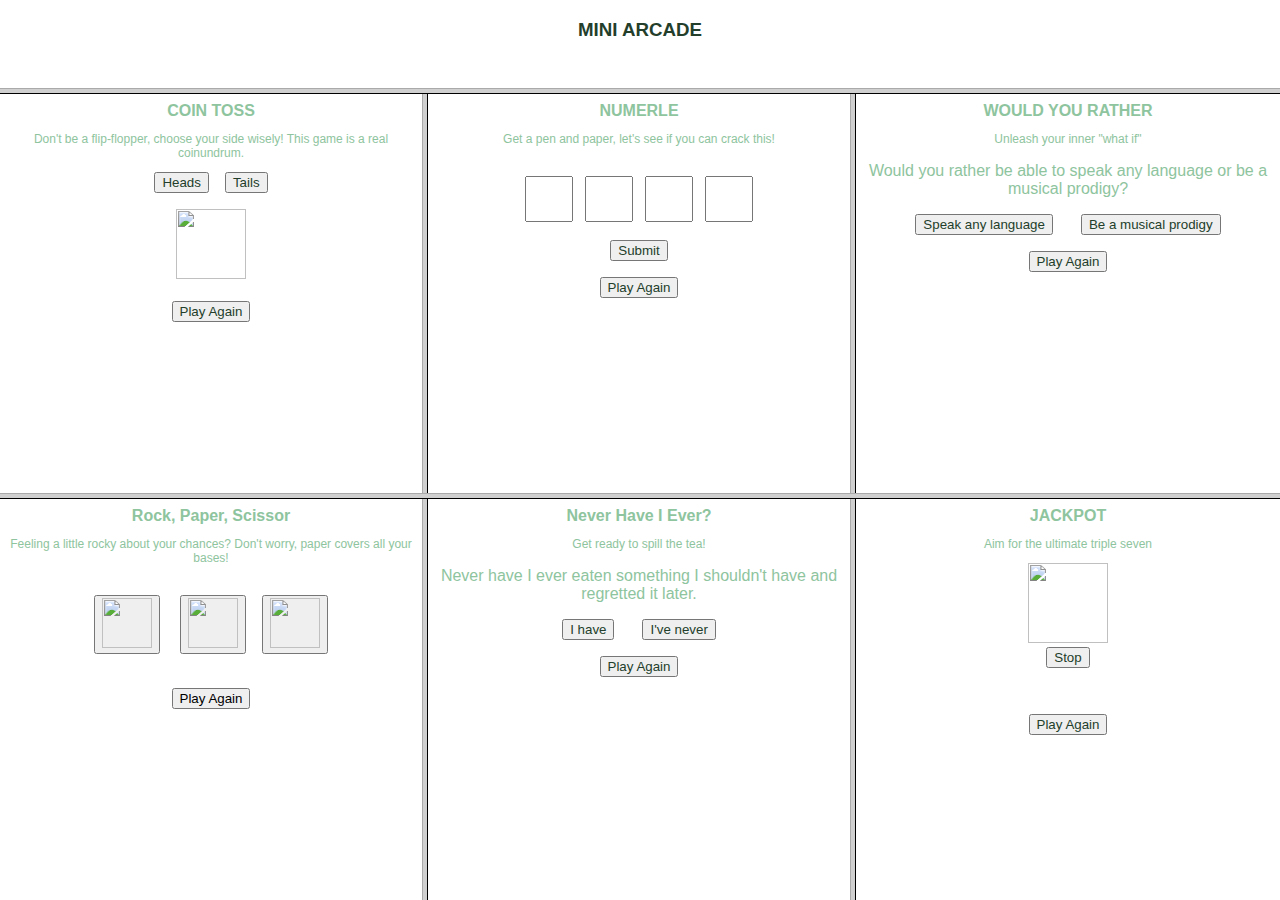
<file: miniArcade/index.html>
<!DOCTYPE html>
<html>
<head>
    <title> Mini Arcade </title>
</head>
<frameset rows="10%,45%,45%">
    <frame name="header" src="header.html"></frame>
    <frameset cols="33%,33%,33%">
        <frame name="a11" src="coinToss.html"></frame>
        <frame name="a12" src="numberWordle.html"></frame>
        <frame name="a13" src="wouldYouRather.html"></frame>
    </frameset>
    <frameset cols="33%,33%,33%">
        <frame name="a21" src="rockPaperScissor.html"></frame>
        <frame name="a22" src="neverHaveIEver.html"></frame>
        <frame name="a23" src="jackpot.html"></frame>
    </frameset>
</frameset>
</html>
</file>
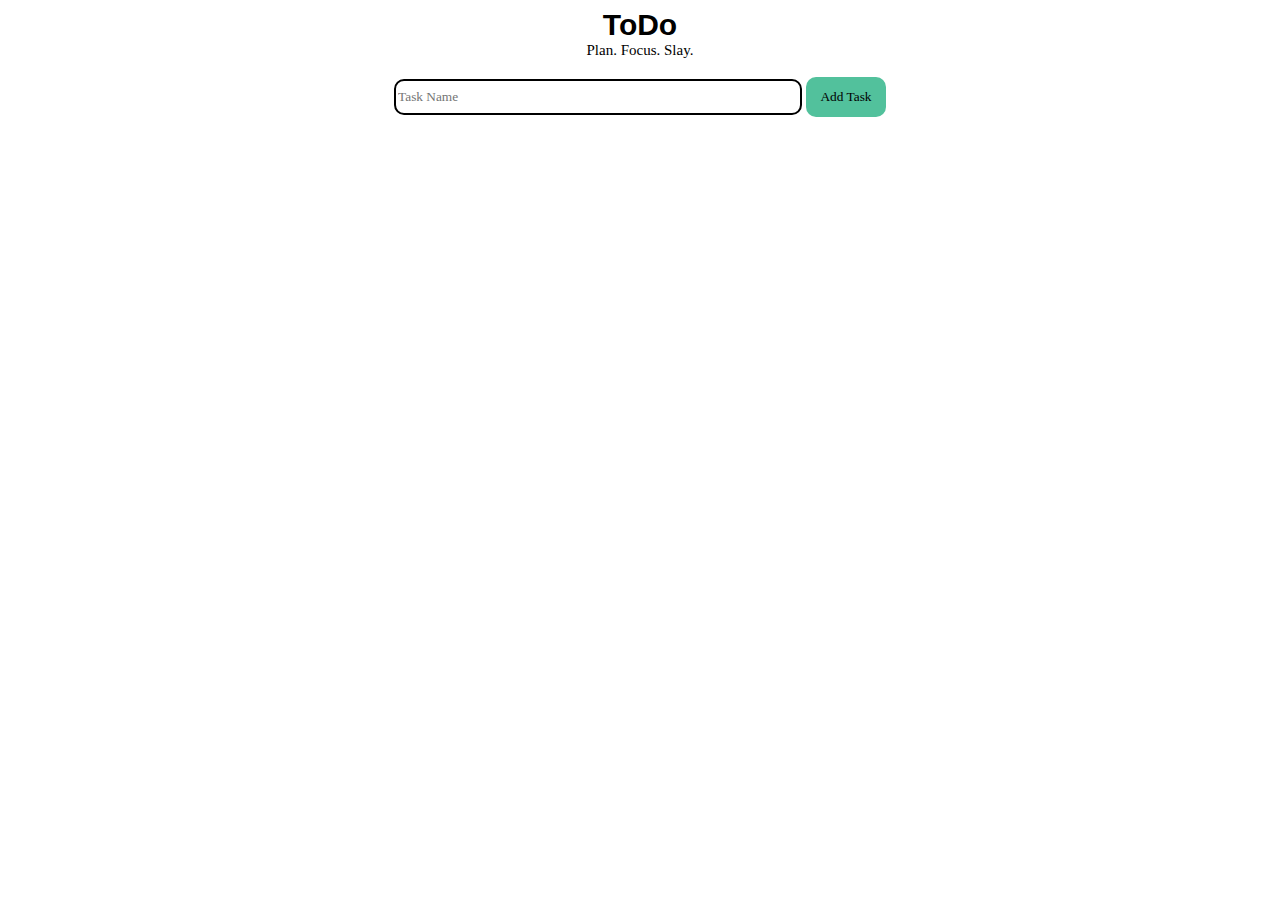
<file: toDoList/index.html>
<!DOCTYPE html>
<html lang="en">
<head>
    <meta charset="UTF-8">
    <title> ToDo </title>
    <link rel="stylesheet" href="style.css">
</head>
<body background="https://wallpapers.com/images/hd/pastel-aesthetic-grid-1pvypz9et0a15q2l.jpg">
    <center>
        <div class="heading"> ToDo </div>
        <div class="tagline"> Plan. Focus. Slay. </div>
    </center>
    <br>
    <div class="tasks" id="tasks">
    
    </div> 
    <div class="newTask">
        <form>
            <input required placeholder="Task Name" class="task" id="task"> 
            <button type="submit" class="addNew" id="addNew"> Add Task </button>
        </form>
    </div>
    <script src="app.js"></script>
</body>
</html>
</file>
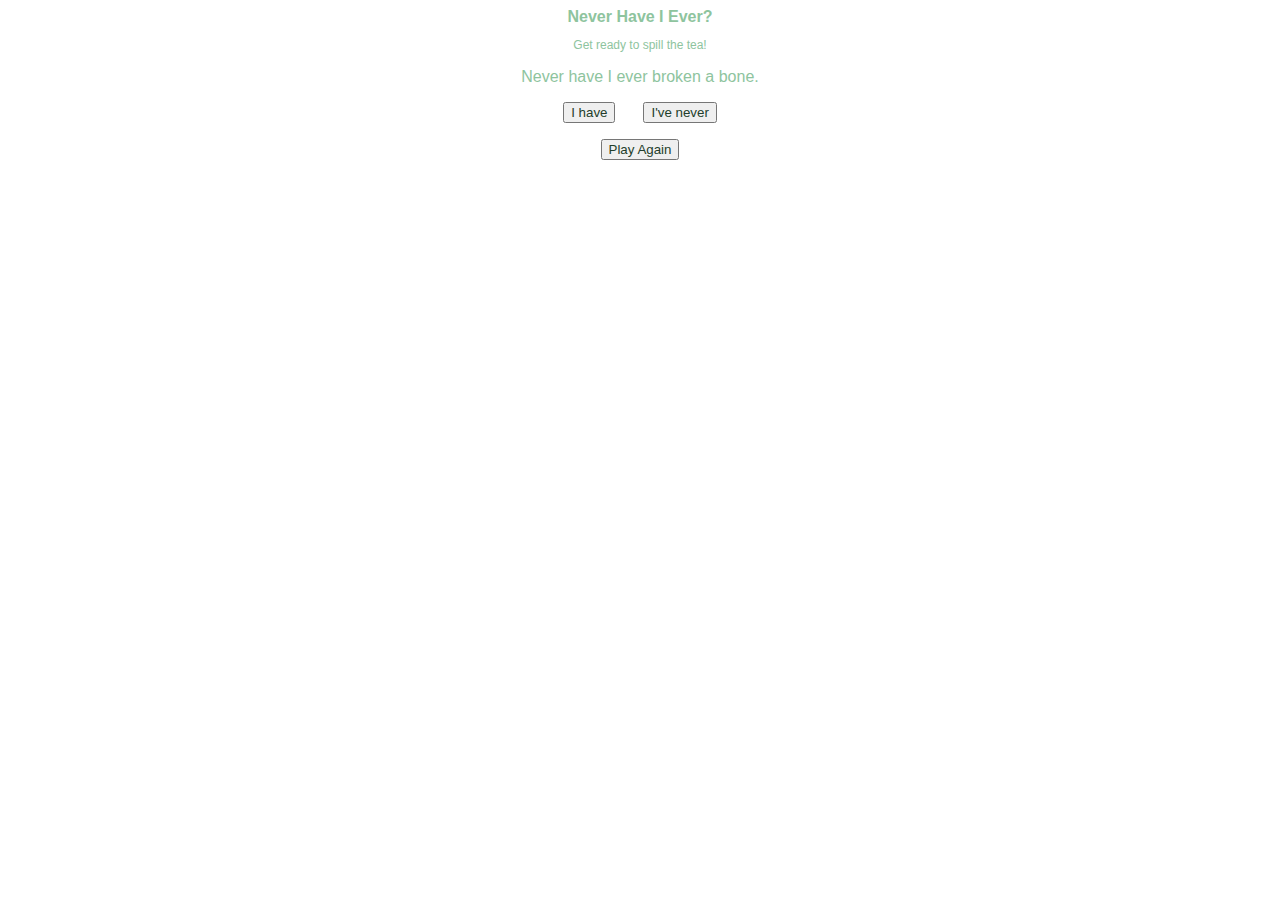
<file: miniArcade/neverHaveIEver.html>
<!DOCTYPE html>
<html lang="en">
<head>
    <title> Never Have I Ever? </title>
</head>
<style>
    p,b {
        font-family: Verdana, Tahoma, sans-serif;
        color: rgb(142, 196, 158);
    }
    button {
      font-family: Verdana, Tahoma, sans-serif;
        color:  rgb(35, 62, 43);
    }
</style>
<body background="https://images.rawpixel.com/image_800/czNmcy1wcml2YXRlL3Jhd3BpeGVsX2ltYWdlcy93ZWJzaXRlX2NvbnRlbnQvbHIvcm0yMTgtYmVlci0wNC5qcGc.jpg">
    <center>
        <b> Never Have I Ever? </b>
        <p style="font-size: 12px;"> Get ready to spill the tea! </p>
        
        <p id="question">

        </p>
        <button id="op1" onclick="respOp1()"> I have </button> &nbsp; &nbsp; &nbsp;
        <button id="op2" onclick="respOp2()"> I've never </button><br>
        <p id="response"> 

        </p>
        
        <button onclick="location.reload()"> Play Again </button>
    
    </center>
    <script>
        const questions = [
  "Never have I ever fallen asleep during a lecture.",
  "Never have I ever pretended to be sick to avoid school or work.",
  "Never have I ever accidentally sent a text message to the wrong person.",
  "Never have I ever broken a bone.",
  "Never have I ever dyed my hair an unconventional color.",
  "Never have I ever talked in my sleep.",
  "Never have I ever eaten something I shouldn't have and regretted it later.",
  "Never have I ever sung karaoke in public.",
  "Never have I ever been on a blind date.",
  "Never have I ever wished I could be invisible.",
];


const responses = [
  // Question 1: Fallen Asleep During Lecture
  ["Been there, done that. Those lectures can be snoozy!", "Wow, you have amazing focus! I'm always tempted to catch some Zzzs in class."],
  // Question 2: Pretended to be Sick
  ["Guilty as charged! Sometimes you just need a mental health day.", "You're a trooper! Pushing through even when you don't feel well is admirable."],
  // Question 3: Sent Wrong Text Message
  ["Oh no, the struggle is real! Who was the unlucky recipient?", "You're lucky! I've definitely sent a few embarrassing texts in my day."],
  // Question 4: Broken a Bone
  ["Ouch! That sounds painful. How'd it happen?", "Lucky duck!"],
  // Question 5: Dyed Hair Unconventional Color
  ["Whoa, that sounds bold! What color did you choose?", "Natural hair is beautiful too. But hey, if you're happy, that's all that matters."],
  // Question 6: Talked in My Sleep
  ["Haha, that's classic! Do you remember what you said?", "Sweet dreams! I can barely remember my dreams, let alone talk in them."],
  // Question 7: Eaten Something I Regretted
  ["We've all been there! What was the culprit?", "You have great self-control! I sometimes indulge in a little too much dessert."],
  // Question 8: Sung Karaoke in Public
  ["Belting out those tunes, I love it! What's your go-to karaoke song?", "Maybe next time! Karaoke can be a lot of fun, even if you're not a pro."],
  // Question 9: Been on a Blind Date
  ["Sounds exciting! How did it go?", "Sticking to familiar territory is cool too. There's something to be said about comfort."],
  // Question 10: Wished to be Invisible
  ["We all have our moments! What would you do if you were invisible?", "Being seen can be a good thing! But sometimes you just want to blend in."],
];
            var qno = Math.floor(Math.random()*10);
            var q = questions[qno];
 
        function nhie() {
            var question = document.getElementById("question");
            question.textContent = q;
 
        }

        function respOp1() {
            var r = responses[qno][0];
            var response = document.getElementById("response");
            response.textContent = r;
        }
        function respOp2() {
            var r = responses[qno][1];
            var response = document.getElementById("response");
            response.textContent = r;
        }

        nhie()

    </script>

</body>
</html>
</file>
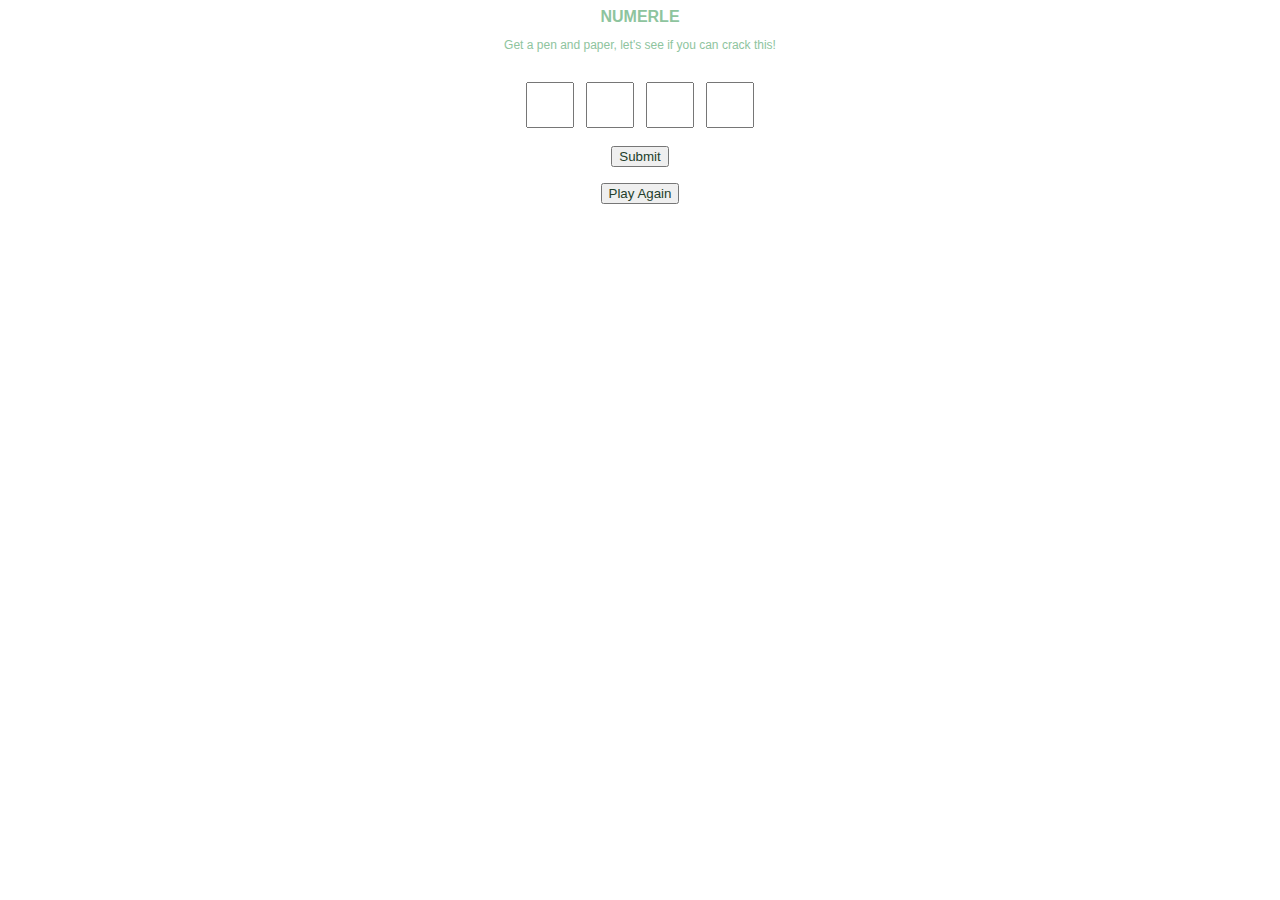
<file: miniArcade/numberWordle.html>
<!DOCTYPE html>
<html lang="en">
<head>
    <meta charset="UTF-8">
    <meta name="viewport" content="width=device-width, initial-scale=1.0">
    <title>Document</title>
</head>
<style>
    p,b {
        font-family: Verdana, Tahoma, sans-serif;
        color: rgb(142, 196, 158);
    }
    button {
      font-family: Verdana, Tahoma, sans-serif;
        color:  rgb(35, 62, 43);
    }
</style>
<body background="https://img.freepik.com/free-photo/green-gradient-abstract-background-empty-room-with-space-your-text-picture_1258-117939.jpg">
    <center>
        <b> NUMERLE  </b>
        <p style="font-size: 12px;"> Get a pen and paper, let's see if you can crack this!  </p>
        <form>
            <br>
            <input id="a" type="number" style="width: 40px; height: 40px;" required> &nbsp;
            <input id = "b" type="number" style="width: 40px; height: 40px;" required> &nbsp;
            <input id="c" type="number" style="width: 40px; height: 40px;" required> &nbsp;
            <input id="d" type="number" style="width: 40px; height: 40px;" required> <br> <br>
            <button type="submit" id="submitButton"> Submit </button>
        </form>
        <b>
            <p id="message"> </p>
        </b>

        <button onclick="location.reload()"> Play Again </button>

    </center>
    <div style="background-color: rgb(124, 124, 123);">

    </div>
    <script>

        var v1,v2,v3,v4;
        var a=-1,b=-1,c=-1,d=-1;
        var a1 = Math.floor(Math.random() * 10);
        var a2 = Math.floor(Math.random() * 10);
        var a3 = Math.floor(Math.random() * 10);
        var a4 = Math.floor(Math.random() * 10);
        // document.write(a1);
        // document.write(a2);
        // document.write(a3);
        // document.write(a4);

        const submitButton = document.getElementById("submitButton");
        submitButton.addEventListener("click", numWordle); 

        function numWordle() {
            
            event.preventDefault();
            a = document.getElementById("a");
            v1 = a.value;
            b = document.getElementById("b");
            v2 = b.value;
            c = document.getElementById("c");
            v3 = c.value;
            d = document.getElementById("d");
            v4 = d.value;
            var m = document.getElementById("message");
            m.textContent = "KEEP TRYING";
            if (a1==v1) {
                var a = document.getElementById("a");
                a.style.backgroundColor = "rgb(119, 210, 134)";
            }
            else if ((v1==a2) || (v1==a3) || (v1==a4)) {
                var a = document.getElementById("a");
                a.style.backgroundColor = "rgb(237, 233, 114)";
            }
            else {
                var a = document.getElementById("a");
                a.style.backgroundColor = "rgb(124, 124, 123)";
            }

            if (a2==v2) {
                var b = document.getElementById("b");
                b.style.backgroundColor = "rgb(119, 210, 134)";
            }
            else if ((v2==a1) || (v2==a3) || (v2==a4)) {
                var b = document.getElementById("b");
                b.style.backgroundColor = "rgb(237, 233, 114)";
            }
            else {
                var b = document.getElementById("b");
                b.style.backgroundColor = "rgb(124, 124, 123)";
            }

            if (a3==v3) {
                var c = document.getElementById("c");
                c.style.backgroundColor = "rgb(119, 210, 134)";
            }
            else if ((v3==a2) || (v3==a1) || (v3==a4)) {
                var c = document.getElementById("c");
                c.style.backgroundColor = "rgb(237, 233, 114)";
            }
            else {
                var c = document.getElementById("c");
                c.style.backgroundColor = "rgb(124, 124, 123)";
            }

            if (a4==v4) {
                var d = document.getElementById("d");
                d.style.backgroundColor = "rgb(119, 210, 134)";
            }else if ((v4==a2) || (v4==a3) || (v4==a1)) {
                var d = document.getElementById("d");
                d.style.backgroundColor = "rgb(237, 233, 114)";
            }
            else {
                var d = document.getElementById("d");
                d.style.backgroundColor = "rgb(124, 124, 123)";
            }

            if ((a1==v1) && (v2==a2) && (v3==a3) && (v4==a4)) {
            var m = document.getElementById("message");
            m.textContent = "YOU WON!";
            }
        }

    </script>
</body>
</html>
</file>
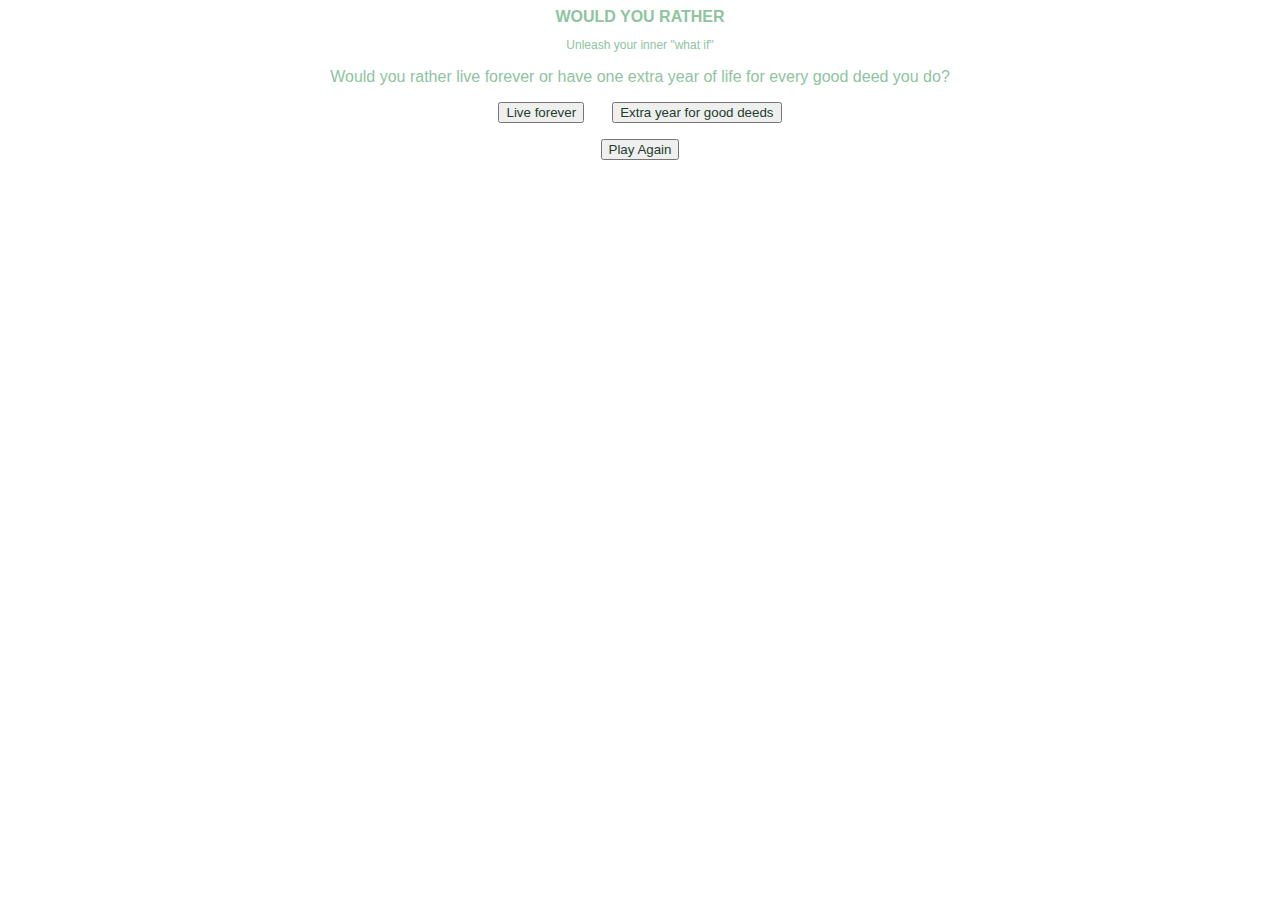
<file: miniArcade/wouldYouRather.html>
<!DOCTYPE html>
<html lang="en">
<head>
    <title> Would you Rather? </title>
</head>
<style>
    p,b {
        font-family: Verdana, Tahoma, sans-serif;
        color: rgb(142, 196, 158);
    }
    button {
      font-family: Verdana, Tahoma, sans-serif;
        color:  rgb(35, 62, 43);
    }
</style>
<body background="https://t4.ftcdn.net/jpg/01/19/33/15/360_F_119331590_h930yVME35SZzNw4L8GF4cS9gasaLd7t.jpg">
    <center>
        <b> WOULD YOU RATHER </b>
        <p style="font-size: 12px;"> Unleash your inner "what if" </p>
        
        <p id="question">

        </p>
        <button id="op1" onclick="respOp1()"></button> &nbsp; &nbsp; &nbsp;
        <button id="op2" onclick="respOp2()"></button><br>
        <p id="response"> 

        </p>
        
        <button onclick="location.reload()"> Play Again </button>
    
    </center>
    <script>
        const questions = ["Would you rather be able to fly or breathe underwater?",
        "Would you rather be invisible or be able to read minds?",
        "Would you rather have the ability to teleport anywhere or travel at the speed of sound?",
        "Would you rather win the lottery or have your dream job?",
        "Would you rather be able to speak to animals or control the weather?",
        "Would you rather always be cold or always be hot?",
        "Would you rather be able to time travel to the past or the future?", 
        "Would you rather have super strength or super speed?",
        "Would you rather be able to speak any language or be a musical prodigy?",
        "Would you rather live forever or have one extra year of life for every good deed you do?"];

        const options = [["Fly", "Breathe underwater"],
        ["Invisible", "Read minds"],
        ["Teleport anywhere", "Travel at the speed of sound"],
        ["Win the lottery", "Have your dream job"],
        ["Speak to animals", "Control the weather"],
        ["Always cold", "Always hot"],
        ["Travel to the past", "Travel to the future"],
        ["Super strength", "Super speed"],
        ["Speak any language", "Be a musical prodigy"],
        ["Live forever", "Extra year for good deeds"]];

        const reponses = [
  [ // Question 1: Fly or Breathe Underwater
    "Soaring through the clouds like a superhero! Just watch out for birds and airplanes.",
    "Exploring the vast underwater world! Remember, dolphins are always welcome company."
  ],
  [ // Question 2: Invisible or Read Minds
    "Sneaking around unseen? Sounds like a spy's dream come true!",
    "Reading minds? You could be the ultimate negotiator, but beware of emotional overload!"
  ],
  [ // Question 3: Teleport Anywhere or Travel at Speed of Sound
    "Teleporting anywhere instantly? No more traffic jams or airport security! But be careful where you aim.",
    "Traveling at the speed of sound? Feel the adrenaline rush as you break the sound barrier!"
  ],
  [ // Question 4: Win Lottery or Dream Job
    "Instant financial freedom! But remember, money doesn't buy happiness. Invest wisely!",
    "Having your dream job brings fulfillment and purpose. But remember, dreams sometimes require hard work."
  ],
  [ // Question 5: Speak to Animals or Control Weather
    "Talking to animals! Imagine the secrets they could share! Just don't expect them to answer all your questions.",
    "Controlling the weather? Be your own weatherman! But remember, with great power comes great responsibility."
  ],
  [ // Question 6: Always Cold or Always Hot
    "Brrr...always cold might require a lot of sweaters, but at least you'll never get sweaty.",
    "Feeling the heat constantly? Time to stock up on sunscreen and find some cool getaways!"
  ],
  [ // Question 7: Travel to Past or Future
    "Traveling to the past? Change history or relive a special moment?",
    "Traveling to the future? See what the world holds! But remember, the future is always uncertain."
  ],
  [ // Question 8: Super Strength or Super Speed
    "Super strength! Become the ultimate hero and lift anything! But remember, with great strength comes great responsibility to help others.",
    "Super speed! The world is your oyster! But remember, moving that fast might make it hard to appreciate the scenery."
  ],
  [ // Question 9: Speak Any Language or Musical Prodigy
    "Speaking any language? Break down communication barriers and travel the world with ease!",
    "Becoming a musical prodigy? Share your gift with the world and create beautiful melodies!"
  ],
  [ // Question 10: Live Forever or Extra Year for Good Deeds
    "Living forever? Witness the future and see how the world evolves! But remember, even forever can get lonely.",
    "Extra year for good deeds? Live a meaningful life and make a positive impact. Every good deed matters!"
  ]
];
            var qno = Math.floor(Math.random()*10);
            var q = questions[qno];
            var o1 = options[qno][0];
            var o2 = options[qno][1];
        function wyr() {
            var question = document.getElementById("question");
            question.textContent = q;
            var op1 = document.getElementById("op1");
            op1.textContent =  o1;
            var op2 = document.getElementById("op2");
            op2.textContent =  o2;
        }

        function respOp1() {
            var r = reponses[qno][0];
            var response = document.getElementById("response");
            response.textContent = r;
        }
        function respOp2() {
            var r = reponses[qno][1];
            var response = document.getElementById("response");
            response.textContent = r;
        }

        wyr()

    </script>

</body>
</html>
</file>
<file: toDoList/style.css>
* {
    font-family: Verdana;
}

.heading {
    font-size: 30px;
    font-family: 'Lucida Sans', 'Lucida Sans Regular', 'Lucida Grande', 'Lucida Sans Unicode', Verdana, sans-serif;
    font-weight: 600;
}

.tagline {
    font-size: 15px;
    font-family: Verdana;
}

.newTask {
    justify-content: center;
    align-items: flex-end;
    display: flex;
}
.task{
    height: 30px;
    width: 400px;
    background-color:rgba(0, 0, 0, 0) ;
    border-radius: 10px;
    border: black solid 2px;
}
.addNew{
    height: 40px;
    background-color: rgb(82, 193, 156);
    border: none;
    width: 80px;
    border-radius: 10px;
}
.addNew:hover{
    background-color: rgb(78, 171, 140);
}
.tasks{
    font-size: 20px;
}
.remove{
 background: transparent;
 border: solid black 2px;
 width: 23px;
 height: 23px;
 border-radius: 20px;
} 
.remove:hover{
    background: url('https://upload.wikimedia.org/wikipedia/commons/thumb/3/3b/Eo_circle_green_checkmark.svg/800px-Eo_circle_green_checkmark.svg.png');
    background-size: cover;
}
</file>
